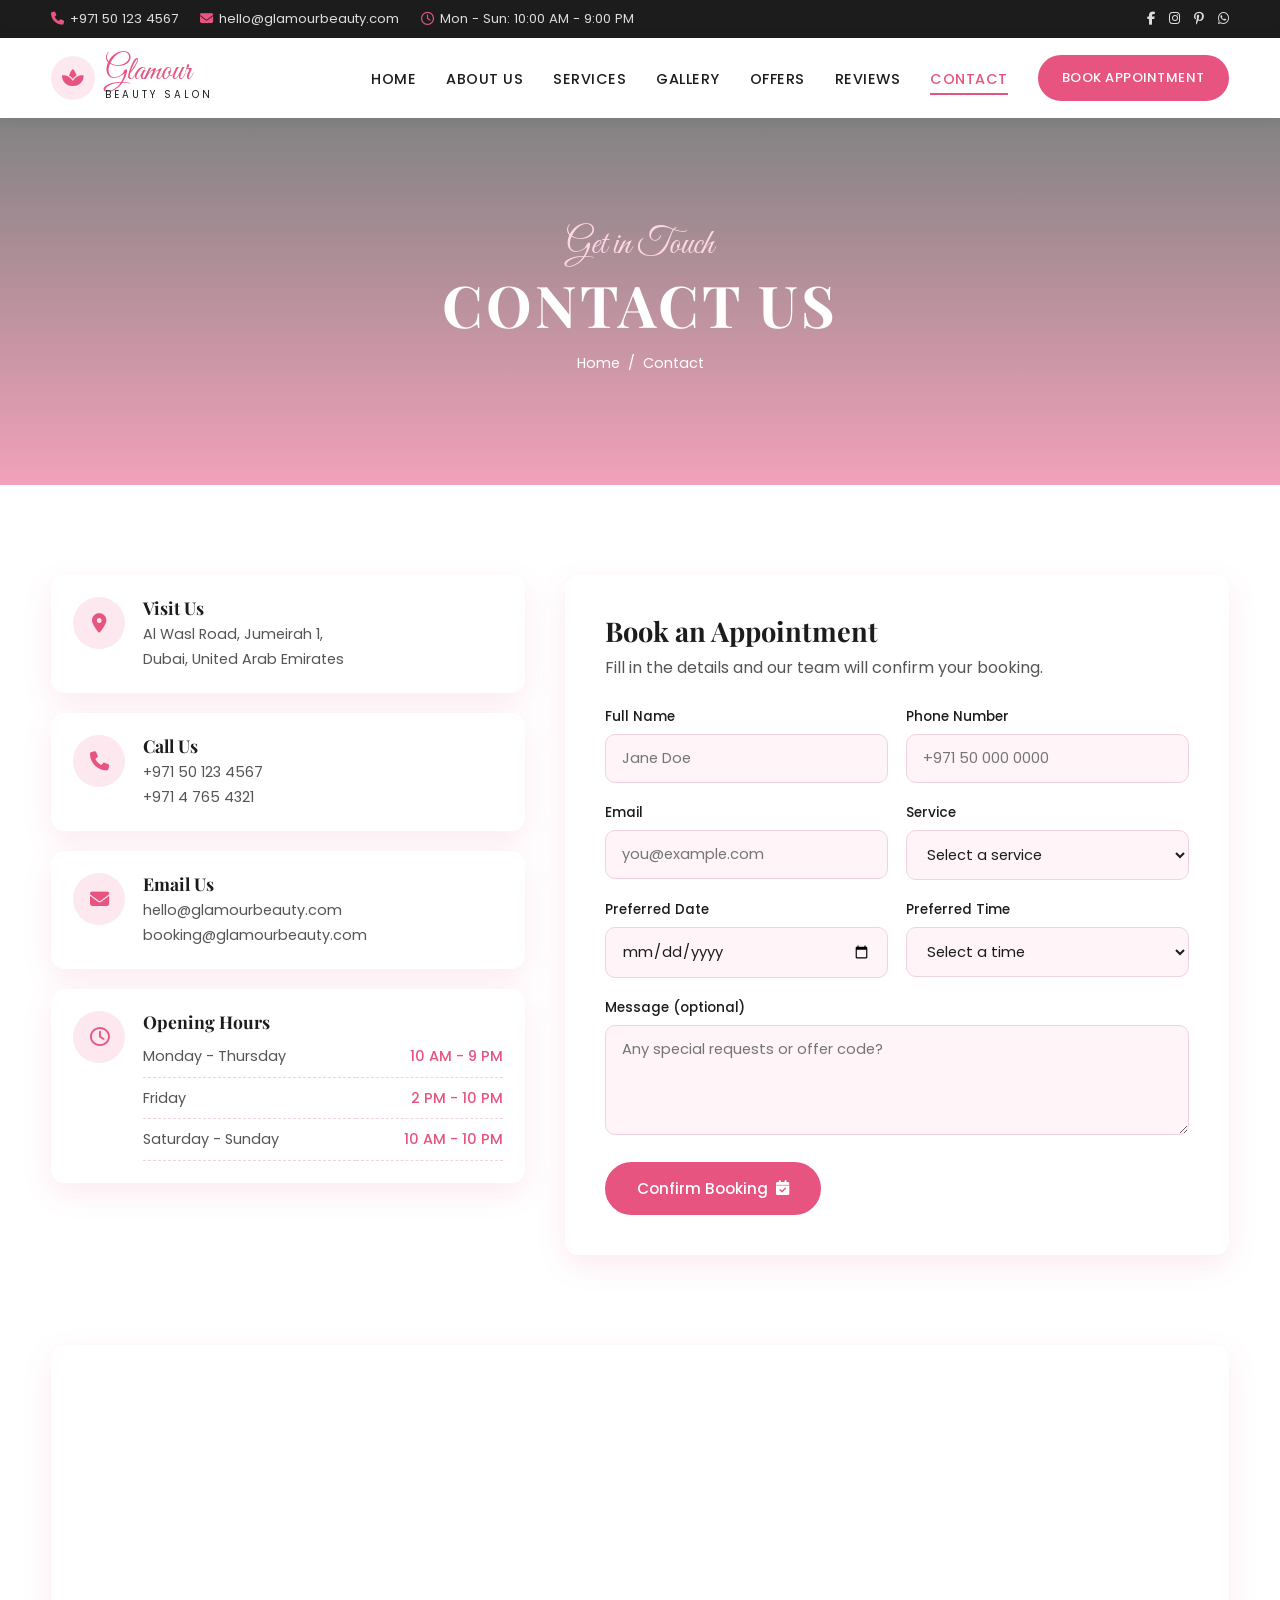
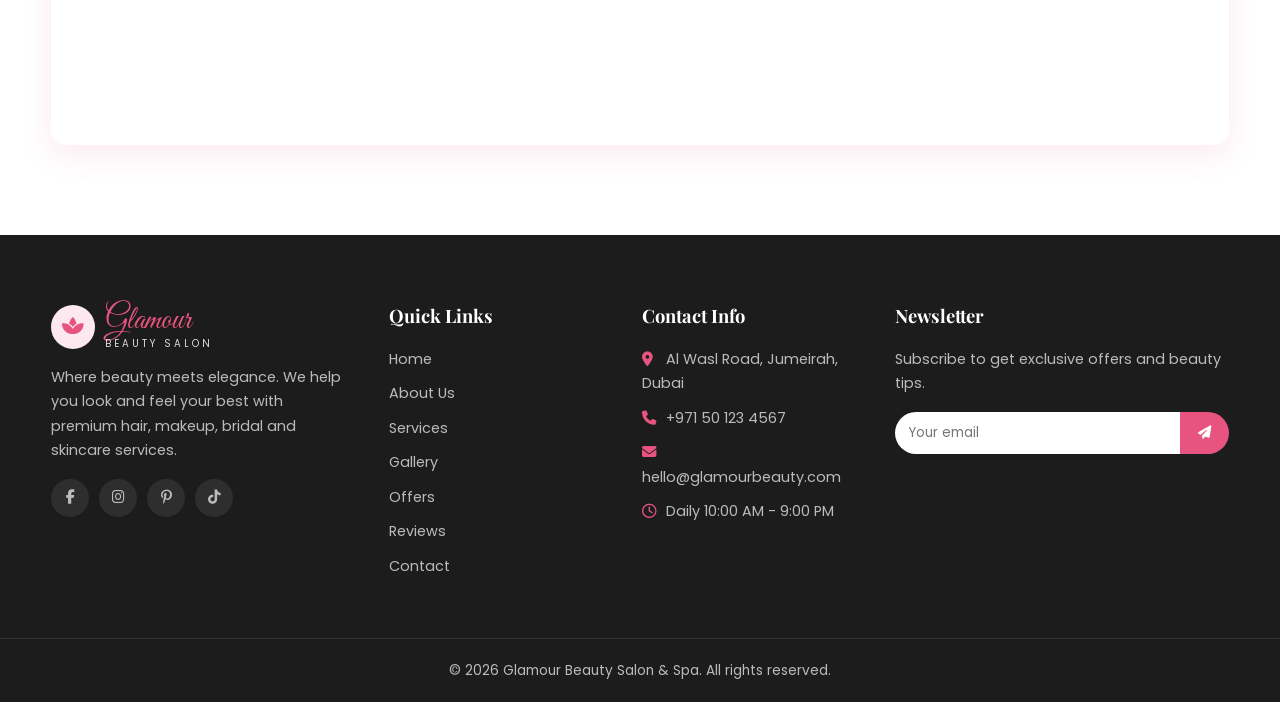
<file: contact.html>
<!DOCTYPE html>
<html lang="en">
<head>
  <meta charset="UTF-8" />
  <meta name="viewport" content="width=device-width, initial-scale=1.0" />
  <title>Contact & Booking | Glamour Beauty Salon & Spa</title>
  <link rel="preconnect" href="https://fonts.googleapis.com" />
  <link href="https://fonts.googleapis.com/css2?family=Great+Vibes&family=Playfair+Display:wght@400;500;600;700&family=Poppins:wght@300;400;500;600&display=swap" rel="stylesheet" />
  <link rel="stylesheet" href="https://cdnjs.cloudflare.com/ajax/libs/font-awesome/6.5.1/css/all.min.css" />
  <link rel="stylesheet" href="css/style.css" />
</head>
<body>
  <div id="site-header"></div>

  <section class="page-banner" style="--banner: url('https://images.unsplash.com/photo-1560066984-138dadb4c035?w=1600&q=80')">
    <div class="container">
      <span class="script">Get in Touch</span>
      <h1>Contact Us</h1>
      <div class="breadcrumb"><a href="index.html">Home</a><span>/</span>Contact</div>
    </div>
  </section>

  <section id="booking">
    <div class="container contact-grid">
      <div class="contact-info reveal">
        <div class="info-card">
          <i class="fa-solid fa-location-dot"></i>
          <div><h4>Visit Us</h4><p>Al Wasl Road, Jumeirah 1,<br />Dubai, United Arab Emirates</p></div>
        </div>
        <div class="info-card">
          <i class="fa-solid fa-phone"></i>
          <div><h4>Call Us</h4><p>+971 50 123 4567<br />+971 4 765 4321</p></div>
        </div>
        <div class="info-card">
          <i class="fa-solid fa-envelope"></i>
          <div><h4>Email Us</h4><p>hello@glamourbeauty.com<br />booking@glamourbeauty.com</p></div>
        </div>
        <div class="info-card">
          <i class="fa-regular fa-clock"></i>
          <div style="flex:1">
            <h4>Opening Hours</h4>
            <table class="hours-table">
              <tr><td>Monday - Thursday</td><td>10 AM - 9 PM</td></tr>
              <tr><td>Friday</td><td>2 PM - 10 PM</td></tr>
              <tr><td>Saturday - Sunday</td><td>10 AM - 10 PM</td></tr>
            </table>
          </div>
        </div>
      </div>

      <form class="form-card reveal" data-success="Thank you! Your appointment request has been received. We'll confirm shortly by phone.">
        <h3>Book an Appointment</h3>
        <p>Fill in the details and our team will confirm your booking.</p>
        <div class="form-row">
          <div class="form-group"><label>Full Name</label><input type="text" name="name" required placeholder="Jane Doe" /></div>
          <div class="form-group"><label>Phone Number</label><input type="tel" name="phone" required placeholder="+971 50 000 0000" /></div>
        </div>
        <div class="form-row">
          <div class="form-group"><label>Email</label><input type="email" name="email" placeholder="you@example.com" /></div>
          <div class="form-group">
            <label>Service</label>
            <select name="service" required>
              <option value="">Select a service</option>
              <option>Hair Styling</option>
              <option>Hair Colour</option>
              <option>Makeup</option>
              <option>Facials</option>
              <option>Nail Art</option>
              <option>Bridal Makeup</option>
              <option>Glow Package</option>
              <option>Bridal Package</option>
              <option>Hair Care Package</option>
            </select>
          </div>
        </div>
        <div class="form-row">
          <div class="form-group"><label>Preferred Date</label><input type="date" name="date" required /></div>
          <div class="form-group">
            <label>Preferred Time</label>
            <select name="time" required>
              <option value="">Select a time</option>
              <option>10:00 AM</option><option>11:00 AM</option><option>12:00 PM</option>
              <option>1:00 PM</option><option>2:00 PM</option><option>3:00 PM</option>
              <option>4:00 PM</option><option>5:00 PM</option><option>6:00 PM</option>
              <option>7:00 PM</option><option>8:00 PM</option>
            </select>
          </div>
        </div>
        <div class="form-group"><label>Message (optional)</label><textarea name="message" placeholder="Any special requests or offer code?"></textarea></div>
        <button type="submit" class="btn">Confirm Booking <i class="fa-solid fa-calendar-check"></i></button>
        <div class="form-msg"></div>
      </form>
    </div>
  </section>

  <section style="padding-top:0">
    <div class="container">
      <div class="map reveal">
        <iframe src="https://www.google.com/maps?q=Al+Wasl+Road+Jumeirah+Dubai&output=embed" loading="lazy" title="Salon location"></iframe>
      </div>
    </div>
  </section>

  <div id="site-footer"></div>
  <script src="js/main.js"></script>
</body>
</html>
</file>
<file: css/style.css>
:root {
  --pink: #e75480;
  --pink-dark: #c93c68;
  --pink-light: #fde8ef;
  --pink-soft: #fff5f8;
  --dark: #1c1c1c;
  --text: #555;
  --white: #fff;
  --radius: 14px;
  --shadow: 0 10px 30px rgba(231, 84, 128, 0.12);
  --font-head: "Playfair Display", serif;
  --font-script: "Great Vibes", cursive;
  --font-body: "Poppins", sans-serif;
}

* { margin: 0; padding: 0; box-sizing: border-box; }
html { scroll-behavior: smooth; }
body { font-family: var(--font-body); color: var(--text); background: var(--white); line-height: 1.7; }
img { max-width: 100%; display: block; }
a { color: inherit; text-decoration: none; }
ul { list-style: none; }

.container { width: min(1180px, 92%); margin: 0 auto; }
section { padding: 90px 0; }
.bg-soft { background: var(--pink-soft); }

/* ---------- Typography ---------- */
.script { font-family: var(--font-script); color: var(--pink); font-size: 2rem; line-height: 1; display: block; }
h1, h2, h3, h4 { font-family: var(--font-head); color: var(--dark); line-height: 1.2; }
.section-title { text-align: center; margin-bottom: 55px; }
.section-title h2 { font-size: clamp(1.9rem, 3.5vw, 2.6rem); text-transform: uppercase; letter-spacing: 2px; margin-top: 6px; }
.section-title p { max-width: 600px; margin: 12px auto 0; }
.section-title .line { width: 70px; height: 3px; background: var(--pink); margin: 16px auto 0; border-radius: 3px; }

/* ---------- Buttons ---------- */
.btn {
  display: inline-flex; align-items: center; gap: 8px;
  padding: 13px 30px; border-radius: 50px; font-weight: 500; font-size: .95rem;
  background: var(--pink); color: var(--white); border: 2px solid var(--pink);
  cursor: pointer; transition: .3s; font-family: var(--font-body);
}
.btn:hover { background: var(--pink-dark); border-color: var(--pink-dark); transform: translateY(-2px); }
.btn-outline { background: transparent; color: var(--pink); }
.btn-outline:hover { background: var(--pink); color: var(--white); }
.btn-white { background: var(--white); color: var(--pink); border-color: var(--white); }
.btn-white:hover { background: transparent; color: var(--white); border-color: var(--white); }

/* ---------- Top bar ---------- */
.topbar { background: var(--dark); color: #ddd; font-size: .82rem; padding: 8px 0; }
.topbar .container { display: flex; justify-content: space-between; align-items: center; gap: 10px; flex-wrap: wrap; }
.topbar-info { display: flex; gap: 22px; flex-wrap: wrap; }
.topbar-info i { color: var(--pink); margin-right: 6px; }
.topbar-social { display: flex; gap: 14px; }
.topbar-social a:hover { color: var(--pink); }

/* ---------- Header ---------- */
.header { position: sticky; top: 0; z-index: 100; background: var(--white); box-shadow: 0 2px 15px rgba(0,0,0,.06); }
.header .container { display: flex; align-items: center; justify-content: space-between; height: 80px; }
.logo { display: flex; align-items: center; gap: 10px; }
.logo-icon { width: 44px; height: 44px; border-radius: 50%; background: var(--pink-light); color: var(--pink); display: grid; place-items: center; font-size: 1.2rem; }
.logo-text { font-family: var(--font-script); font-size: 2rem; color: var(--pink); line-height: 1; }
.logo-text small { display: block; font-family: var(--font-body); font-size: .62rem; letter-spacing: 3px; color: var(--dark); text-transform: uppercase; margin-top: 2px; }

.nav ul { display: flex; gap: 30px; align-items: center; }
.nav a { font-size: .9rem; font-weight: 500; color: var(--dark); text-transform: uppercase; letter-spacing: .5px; position: relative; padding: 6px 0; }
.nav a::after { content: ""; position: absolute; left: 0; bottom: 0; width: 0; height: 2px; background: var(--pink); transition: .3s; }
.nav a:hover, .nav a.active { color: var(--pink); }
.nav a:hover::after, .nav a.active::after { width: 100%; }
.nav .btn { color: var(--white); padding: 10px 22px; font-size: .82rem; }
.nav .btn::after { display: none; }
.nav .btn:hover { color: var(--white); }
.menu-toggle { display: none; background: none; border: none; font-size: 1.5rem; color: var(--dark); cursor: pointer; }

/* ---------- Hero (home) ---------- */
.hero {
  background: linear-gradient(110deg, var(--pink-soft) 0%, var(--pink-light) 55%, #f9d3df 100%);
  padding: 0; overflow: hidden; position: relative;
}
.hero::before {
  content: ""; position: absolute; width: 420px; height: 420px; border-radius: 50%;
  background: rgba(231,84,128,.08); top: -120px; left: -120px;
}
.hero .container { display: grid; grid-template-columns: 1fr 1fr; align-items: center; min-height: 620px; gap: 40px; position: relative; }
.hero-content { position: relative; z-index: 2; }
.hero-content .script { font-size: 2.6rem; }
.hero-content h1 { font-size: clamp(3rem, 7vw, 5.2rem); letter-spacing: 6px; text-transform: uppercase; margin: 8px 0 6px; }
.hero-content h3 { font-size: 1.6rem; font-weight: 500; margin-bottom: 18px; }
.hero-content p { max-width: 440px; margin-bottom: 32px; }
.hero-btns { display: flex; gap: 14px; flex-wrap: wrap; }
.hero-img { position: relative; align-self: end; display: flex; justify-content: center; }
.hero-img .circle { position: absolute; width: 85%; aspect-ratio: 1; border-radius: 50%; background: rgba(255,255,255,.6); bottom: 40px; }
.hero-img img { position: relative; width: 88%; max-height: 600px; object-fit: cover; border-radius: 220px 220px 0 0; }
.hero-badge {
  position: absolute; left: 0; bottom: 70px; background: var(--white); padding: 14px 20px; border-radius: var(--radius);
  box-shadow: var(--shadow); display: flex; gap: 12px; align-items: center;
}
.hero-badge i { color: var(--pink); font-size: 1.6rem; }
.hero-badge strong { display: block; color: var(--dark); font-size: 1.1rem; }
.hero-badge span { font-size: .8rem; }

/* ---------- Page banner (inner pages) ---------- */
.page-banner {
  position: relative; padding: 110px 0; text-align: center; color: var(--white);
  background: linear-gradient(rgba(28,28,28,.55), rgba(231,84,128,.55)), var(--banner, url("https://images.unsplash.com/photo-1560066984-138dadb4c035?w=1600&q=80")) center/cover;
}
.page-banner .script { color: #ffd6e3; font-size: 2.2rem; }
.page-banner h1 { color: var(--white); font-size: clamp(2.4rem, 5vw, 3.6rem); text-transform: uppercase; letter-spacing: 3px; margin: 6px 0 12px; }
.breadcrumb { font-size: .9rem; }
.breadcrumb a:hover { color: #ffd6e3; }
.breadcrumb span { margin: 0 8px; }

/* ---------- Services ---------- */
.services-grid { display: grid; grid-template-columns: repeat(auto-fill, minmax(260px, 1fr)); gap: 30px; }
.service-card { background: var(--white); border-radius: var(--radius); overflow: hidden; box-shadow: var(--shadow); text-align: center; transition: .35s; }
.service-card:hover { transform: translateY(-8px); }
.service-card .img { height: 220px; overflow: hidden; background: var(--pink-light); }
.service-card img { width: 100%; height: 100%; object-fit: cover; transition: .5s; }
.service-card:hover img { transform: scale(1.08); }
.service-card .body { padding: 24px 22px 28px; }
.service-card h3 { font-size: 1.25rem; margin-bottom: 8px; text-transform: uppercase; letter-spacing: 1px; }
.service-card p { font-size: .9rem; margin-bottom: 14px; }
.service-card .price { color: var(--pink); font-weight: 600; }

.mini-services { display: grid; grid-template-columns: repeat(6, 1fr); gap: 20px; }
.mini-service { text-align: center; }
.mini-service .img { aspect-ratio: 1; border-radius: var(--radius); overflow: hidden; margin-bottom: 12px; background: var(--pink-light); }
.mini-service img { width: 100%; height: 100%; object-fit: cover; transition: .5s; }
.mini-service:hover img { transform: scale(1.08); }
.mini-service h4 { font-size: .95rem; text-transform: uppercase; letter-spacing: 1px; }
.mini-service p { font-size: .8rem; }

/* Price list */
.price-wrap { display: grid; grid-template-columns: repeat(auto-fit, minmax(320px, 1fr)); gap: 40px; }
.price-box { background: var(--white); padding: 34px; border-radius: var(--radius); box-shadow: var(--shadow); }
.price-box h3 { font-size: 1.4rem; margin-bottom: 20px; display: flex; align-items: center; gap: 10px; }
.price-box h3 i { color: var(--pink); }
.price-item { display: flex; align-items: baseline; gap: 10px; padding: 10px 0; }
.price-item span:first-child { color: var(--dark); font-weight: 500; }
.price-item .dots { flex: 1; border-bottom: 2px dotted #e6c3cf; }
.price-item span:last-child { color: var(--pink); font-weight: 600; }

/* ---------- About ---------- */
.about-grid { display: grid; grid-template-columns: 1fr 1fr; gap: 60px; align-items: center; }
.about-img { position: relative; }
.about-img img { border-radius: var(--radius); width: 100%; height: 480px; object-fit: cover; background: var(--pink-light); }
.about-img .exp {
  position: absolute; right: -20px; bottom: -20px; background: var(--pink); color: var(--white);
  padding: 24px 28px; border-radius: var(--radius); text-align: center; box-shadow: var(--shadow);
}
.about-img .exp strong { font-family: var(--font-head); font-size: 2.6rem; display: block; line-height: 1; }
.about-content h2 { font-size: clamp(1.8rem, 3vw, 2.4rem); text-transform: uppercase; margin: 6px 0 18px; }
.about-content p { margin-bottom: 16px; }
.check-list { display: grid; grid-template-columns: 1fr 1fr; gap: 10px; margin: 20px 0 30px; }
.check-list li { color: var(--dark); font-weight: 500; font-size: .92rem; }
.check-list i { color: var(--pink); margin-right: 8px; }

.stats { background: linear-gradient(120deg, var(--pink), var(--pink-dark)); color: var(--white); padding: 60px 0; }
.stats-grid { display: grid; grid-template-columns: repeat(4, 1fr); gap: 20px; text-align: center; }
.stats-grid strong { font-family: var(--font-head); font-size: 2.8rem; display: block; }

.team-grid { display: grid; grid-template-columns: repeat(auto-fill, minmax(240px, 1fr)); gap: 30px; }
.team-card { text-align: center; background: var(--white); border-radius: var(--radius); overflow: hidden; box-shadow: var(--shadow); }
.team-card img { height: 300px; width: 100%; object-fit: cover; background: var(--pink-light); }
.team-card .body { padding: 20px; }
.team-card h4 { font-size: 1.2rem; }
.team-card span { color: var(--pink); font-size: .88rem; }

/* ---------- Offers ---------- */
.offer-banner { display: grid; grid-template-columns: 1fr 1fr; border-radius: var(--radius); overflow: hidden; box-shadow: var(--shadow); }
.offer-banner .img { min-height: 380px; background: var(--pink-light); }
.offer-banner .img img { width: 100%; height: 100%; object-fit: cover; }
.offer-banner .content { background: var(--dark); color: #ddd; padding: 60px 50px; display: flex; flex-direction: column; justify-content: center; text-align: center; align-items: center; }
.offer-banner h2 { color: var(--white); font-size: clamp(2rem, 4vw, 3rem); text-transform: uppercase; margin: 8px 0; }
.offer-banner h2 em { color: var(--pink); font-style: normal; }
.offer-banner h4 { color: #ccc; font-family: var(--font-body); font-weight: 400; letter-spacing: 3px; text-transform: uppercase; font-size: .95rem; margin-bottom: 18px; }
.offer-banner p { margin-bottom: 26px; max-width: 380px; }

.packages { display: grid; grid-template-columns: repeat(auto-fit, minmax(280px, 1fr)); gap: 30px; }
.package { background: var(--white); border-radius: var(--radius); padding: 40px 32px; text-align: center; box-shadow: var(--shadow); position: relative; transition: .3s; border: 2px solid transparent; }
.package:hover { border-color: var(--pink); transform: translateY(-6px); }
.package.featured { background: var(--pink); color: var(--white); }
.package.featured h3, .package.featured .amount { color: var(--white); }
.package.featured li i { color: var(--white); }
.package .tag { position: absolute; top: 18px; right: 18px; background: var(--dark); color: var(--white); font-size: .72rem; padding: 4px 12px; border-radius: 20px; }
.package h3 { font-size: 1.4rem; text-transform: uppercase; letter-spacing: 1px; }
.package .amount { font-family: var(--font-head); font-size: 2.8rem; color: var(--pink); margin: 14px 0; }
.package .amount del { font-size: 1.1rem; opacity: .6; margin-right: 6px; }
.package ul { margin: 20px 0 28px; text-align: left; }
.package li { padding: 7px 0; font-size: .92rem; border-bottom: 1px dashed rgba(0,0,0,.08); }
.package li i { color: var(--pink); margin-right: 8px; }
.package.featured .btn { background: var(--white); color: var(--pink); border-color: var(--white); }

.countdown { display: flex; gap: 14px; justify-content: center; margin-bottom: 26px; }
.countdown div { background: rgba(255,255,255,.08); border: 1px solid rgba(255,255,255,.15); padding: 10px 14px; border-radius: 10px; min-width: 70px; }
.countdown strong { display: block; font-family: var(--font-head); font-size: 1.6rem; color: var(--white); }
.countdown span { font-size: .72rem; text-transform: uppercase; letter-spacing: 1px; }

/* ---------- Gallery ---------- */
.filters { display: flex; justify-content: center; gap: 10px; flex-wrap: wrap; margin-bottom: 40px; }
.filters button { border: 1px solid var(--pink); background: transparent; color: var(--pink); padding: 8px 22px; border-radius: 30px; cursor: pointer; font-family: var(--font-body); transition: .3s; }
.filters button.active, .filters button:hover { background: var(--pink); color: var(--white); }
.gallery-grid { display: grid; grid-template-columns: repeat(auto-fill, minmax(260px, 1fr)); gap: 18px; }
.gallery-item { position: relative; border-radius: var(--radius); overflow: hidden; aspect-ratio: 1; cursor: pointer; background: var(--pink-light); }
.gallery-item img { width: 100%; height: 100%; object-fit: cover; transition: .5s; }
.gallery-item::after { content: "\f00e"; font-family: "Font Awesome 6 Free"; font-weight: 900; position: absolute; inset: 0; display: grid; place-items: center; color: var(--white); font-size: 1.8rem; background: rgba(231,84,128,.55); opacity: 0; transition: .35s; }
.gallery-item:hover::after { opacity: 1; }
.gallery-item:hover img { transform: scale(1.1); }
.gallery-item.hide { display: none; }
.gallery-strip { display: grid; grid-template-columns: repeat(7, 1fr); gap: 12px; }
.gallery-strip .gallery-item { aspect-ratio: 3/4; }

.lightbox { position: fixed; inset: 0; background: rgba(0,0,0,.9); display: none; align-items: center; justify-content: center; z-index: 999; padding: 30px; }
.lightbox.open { display: flex; }
.lightbox img { max-height: 85vh; max-width: 90vw; border-radius: 10px; }
.lightbox button { position: absolute; background: none; border: none; color: var(--white); font-size: 2rem; cursor: pointer; padding: 10px; }
.lightbox .close { top: 20px; right: 30px; }
.lightbox .prev { left: 20px; }
.lightbox .next { right: 20px; }

/* ---------- Reviews ---------- */
.reviews-grid { display: grid; grid-template-columns: repeat(auto-fill, minmax(320px, 1fr)); gap: 30px; }
.review-card { background: var(--white); padding: 32px; border-radius: var(--radius); box-shadow: var(--shadow); position: relative; }
.review-card::before { content: "\201C"; position: absolute; top: 4px; right: 24px; font-family: var(--font-head); font-size: 5rem; color: var(--pink-light); line-height: 1; }
.review-card .stars { color: #f5b301; margin-bottom: 14px; font-size: .9rem; }
.review-card p { font-style: italic; margin-bottom: 22px; }
.review-user { display: flex; align-items: center; gap: 14px; }
.review-user img { width: 56px; height: 56px; border-radius: 50%; object-fit: cover; border: 3px solid var(--pink-light); background: var(--pink-light); }
.review-user h4 { font-size: 1.05rem; }
.review-user span { font-size: .82rem; color: var(--pink); }

.slider { position: relative; overflow: hidden; }
.slider-track { display: flex; transition: transform .6s ease; }
.slider-track .review-card { flex: 0 0 calc((100% - 60px) / 3); margin-right: 30px; }
.slider-nav { display: flex; justify-content: center; gap: 12px; margin-top: 30px; }
.slider-nav button { width: 44px; height: 44px; border-radius: 50%; border: 1px solid var(--pink); background: var(--white); color: var(--pink); cursor: pointer; transition: .3s; }
.slider-nav button:hover { background: var(--pink); color: var(--white); }

.review-form { max-width: 700px; margin: 0 auto; }

/* ---------- Contact ---------- */
.contact-grid { display: grid; grid-template-columns: 1fr 1.4fr; gap: 40px; }
.contact-info { display: flex; flex-direction: column; gap: 20px; }
.info-card { display: flex; gap: 18px; background: var(--white); padding: 22px; border-radius: var(--radius); box-shadow: var(--shadow); }
.info-card i { width: 52px; height: 52px; flex-shrink: 0; border-radius: 50%; background: var(--pink-light); color: var(--pink); display: grid; place-items: center; font-size: 1.2rem; }
.info-card h4 { font-size: 1.1rem; margin-bottom: 4px; }
.info-card p { font-size: .9rem; }

.form-card { background: var(--white); padding: 40px; border-radius: var(--radius); box-shadow: var(--shadow); }
.form-card h3 { font-size: 1.7rem; margin-bottom: 6px; }
.form-card > p { margin-bottom: 24px; }
.form-row { display: grid; grid-template-columns: 1fr 1fr; gap: 18px; }
.form-group { margin-bottom: 18px; }
.form-group label { display: block; font-size: .85rem; font-weight: 500; color: var(--dark); margin-bottom: 6px; }
.form-group input, .form-group select, .form-group textarea {
  width: 100%; padding: 13px 16px; border: 1px solid #f0d3dd; border-radius: 10px; font-family: var(--font-body);
  font-size: .92rem; background: var(--pink-soft); outline: none; transition: .3s; color: var(--dark);
}
.form-group input:focus, .form-group select:focus, .form-group textarea:focus { border-color: var(--pink); background: var(--white); }
.form-group textarea { resize: vertical; min-height: 110px; }
.form-msg { margin-top: 16px; padding: 12px 16px; border-radius: 10px; background: #e8f8ee; color: #217a43; display: none; font-size: .92rem; }
.form-msg.show { display: block; }

.hours-table { width: 100%; border-collapse: collapse; }
.hours-table td { padding: 8px 0; border-bottom: 1px dashed #f0d3dd; font-size: .9rem; }
.hours-table td:last-child { text-align: right; color: var(--pink); font-weight: 500; }

.map { border-radius: var(--radius); overflow: hidden; box-shadow: var(--shadow); height: 400px; }
.map iframe { width: 100%; height: 100%; border: 0; }

/* ---------- CTA ---------- */
.cta { background: linear-gradient(rgba(231,84,128,.88), rgba(201,60,104,.9)), url("https://images.unsplash.com/photo-1522337360788-8b13dee7a37e?w=1600&q=80") center/cover; color: var(--white); text-align: center; padding: 80px 0; }
.cta h2 { color: var(--white); font-size: clamp(1.8rem, 4vw, 2.8rem); margin-bottom: 12px; }
.cta p { margin-bottom: 28px; }
.cta .script { color: #ffe1ea; }

/* ---------- Home teaser cards ---------- */
.teaser-grid { display: grid; grid-template-columns: repeat(3, 1fr); gap: 24px; }
.teaser { background: var(--white); border-radius: var(--radius); padding: 34px 28px; text-align: center; box-shadow: var(--shadow); transition: .3s; }
.teaser:hover { transform: translateY(-6px); }
.teaser i { font-size: 2rem; color: var(--pink); margin-bottom: 14px; }
.teaser h3 { font-size: 1.3rem; margin-bottom: 8px; }
.teaser p { font-size: .9rem; margin-bottom: 14px; }
.teaser a { color: var(--pink); font-weight: 500; font-size: .9rem; }
.center { text-align: center; margin-top: 45px; }

/* ---------- Footer ---------- */
.footer { background: var(--dark); color: #bbb; padding: 70px 0 0; font-size: .9rem; }
.footer-grid { display: grid; grid-template-columns: 1.4fr 1fr 1fr 1.2fr; gap: 40px; }
.footer .logo-text small { color: #ddd; }
.footer h4 { color: var(--white); font-size: 1.15rem; margin-bottom: 20px; }
.footer p { margin: 16px 0; }
.footer li { margin-bottom: 10px; }
.footer li a:hover { color: var(--pink); padding-left: 4px; }
.footer li a { transition: .3s; }
.footer li i { color: var(--pink); margin-right: 8px; width: 16px; }
.social { display: flex; gap: 10px; }
.social a { width: 38px; height: 38px; border-radius: 50%; background: rgba(255,255,255,.08); display: grid; place-items: center; transition: .3s; }
.social a:hover { background: var(--pink); color: var(--white); }
.newsletter { display: flex; margin-top: 12px; }
.newsletter input { flex: 1; padding: 11px 14px; border: none; border-radius: 30px 0 0 30px; font-family: var(--font-body); outline: none; min-width: 0; }
.newsletter button { padding: 0 18px; border: none; background: var(--pink); color: var(--white); border-radius: 0 30px 30px 0; cursor: pointer; }
.footer-bottom { border-top: 1px solid rgba(255,255,255,.1); margin-top: 50px; padding: 20px 0; text-align: center; font-size: .85rem; }

.back-top { position: fixed; right: 24px; bottom: 24px; width: 46px; height: 46px; border-radius: 50%; background: var(--pink); color: var(--white); display: grid; place-items: center; box-shadow: var(--shadow); opacity: 0; pointer-events: none; transition: .3s; z-index: 90; }
.back-top.show { opacity: 1; pointer-events: auto; }

/* ---------- Reveal animation ---------- */
.reveal { opacity: 0; transform: translateY(30px); transition: .8s ease; }
.reveal.visible { opacity: 1; transform: none; }

/* ---------- Responsive ---------- */
@media (max-width: 1024px) {
  .mini-services { grid-template-columns: repeat(3, 1fr); }
  .gallery-strip { grid-template-columns: repeat(4, 1fr); }
  .gallery-strip .gallery-item:nth-child(n+5) { display: none; }
  .footer-grid { grid-template-columns: 1fr 1fr; }
  .slider-track .review-card { flex-basis: calc((100% - 30px) / 2); }
}

@media (max-width: 900px) {
  .menu-toggle { display: block; }
  .topbar-info span:nth-child(3), .topbar-social { display: none; }
  .topbar .container { justify-content: center; }
  .nav { position: fixed; top: 0; right: -100%; width: 280px; height: 100vh; background: var(--white); box-shadow: -5px 0 25px rgba(0,0,0,.1); padding: 90px 30px; transition: .4s; z-index: 200; }
  .nav.open { right: 0; }
  .nav ul { flex-direction: column; align-items: flex-start; gap: 22px; }
  .nav-close { position: absolute; top: 24px; right: 24px; background: none; border: none; font-size: 1.5rem; cursor: pointer; color: var(--dark); }
  .hero .container, .about-grid, .offer-banner, .contact-grid { grid-template-columns: 1fr; }
  .hero .container { padding-top: 60px; text-align: center; }
  .hero-content p { margin-left: auto; margin-right: auto; }
  .hero-btns { justify-content: center; }
  .hero-img img { width: 70%; }
  .teaser-grid { grid-template-columns: 1fr; }
  .stats-grid { grid-template-columns: repeat(2, 1fr); }
  .about-img .exp { right: 10px; bottom: 10px; }
}
@media (min-width: 901px) { .nav-close { display: none; } }

@media (max-width: 600px) {
  section { padding: 65px 0; }
  .topbar-info span:nth-child(2) { display: none; }
  .mini-services { grid-template-columns: repeat(2, 1fr); }
  .gallery-strip { grid-template-columns: repeat(2, 1fr); }
  .gallery-strip .gallery-item:nth-child(n+3) { display: none; }
  .form-row, .check-list { grid-template-columns: 1fr; }
  .footer-grid { grid-template-columns: 1fr; }
  .form-card { padding: 28px 22px; }
  .offer-banner .content { padding: 44px 24px; }
  .slider-track .review-card { flex-basis: 100%; }
  .hero-badge { display: none; }
}
</file>
